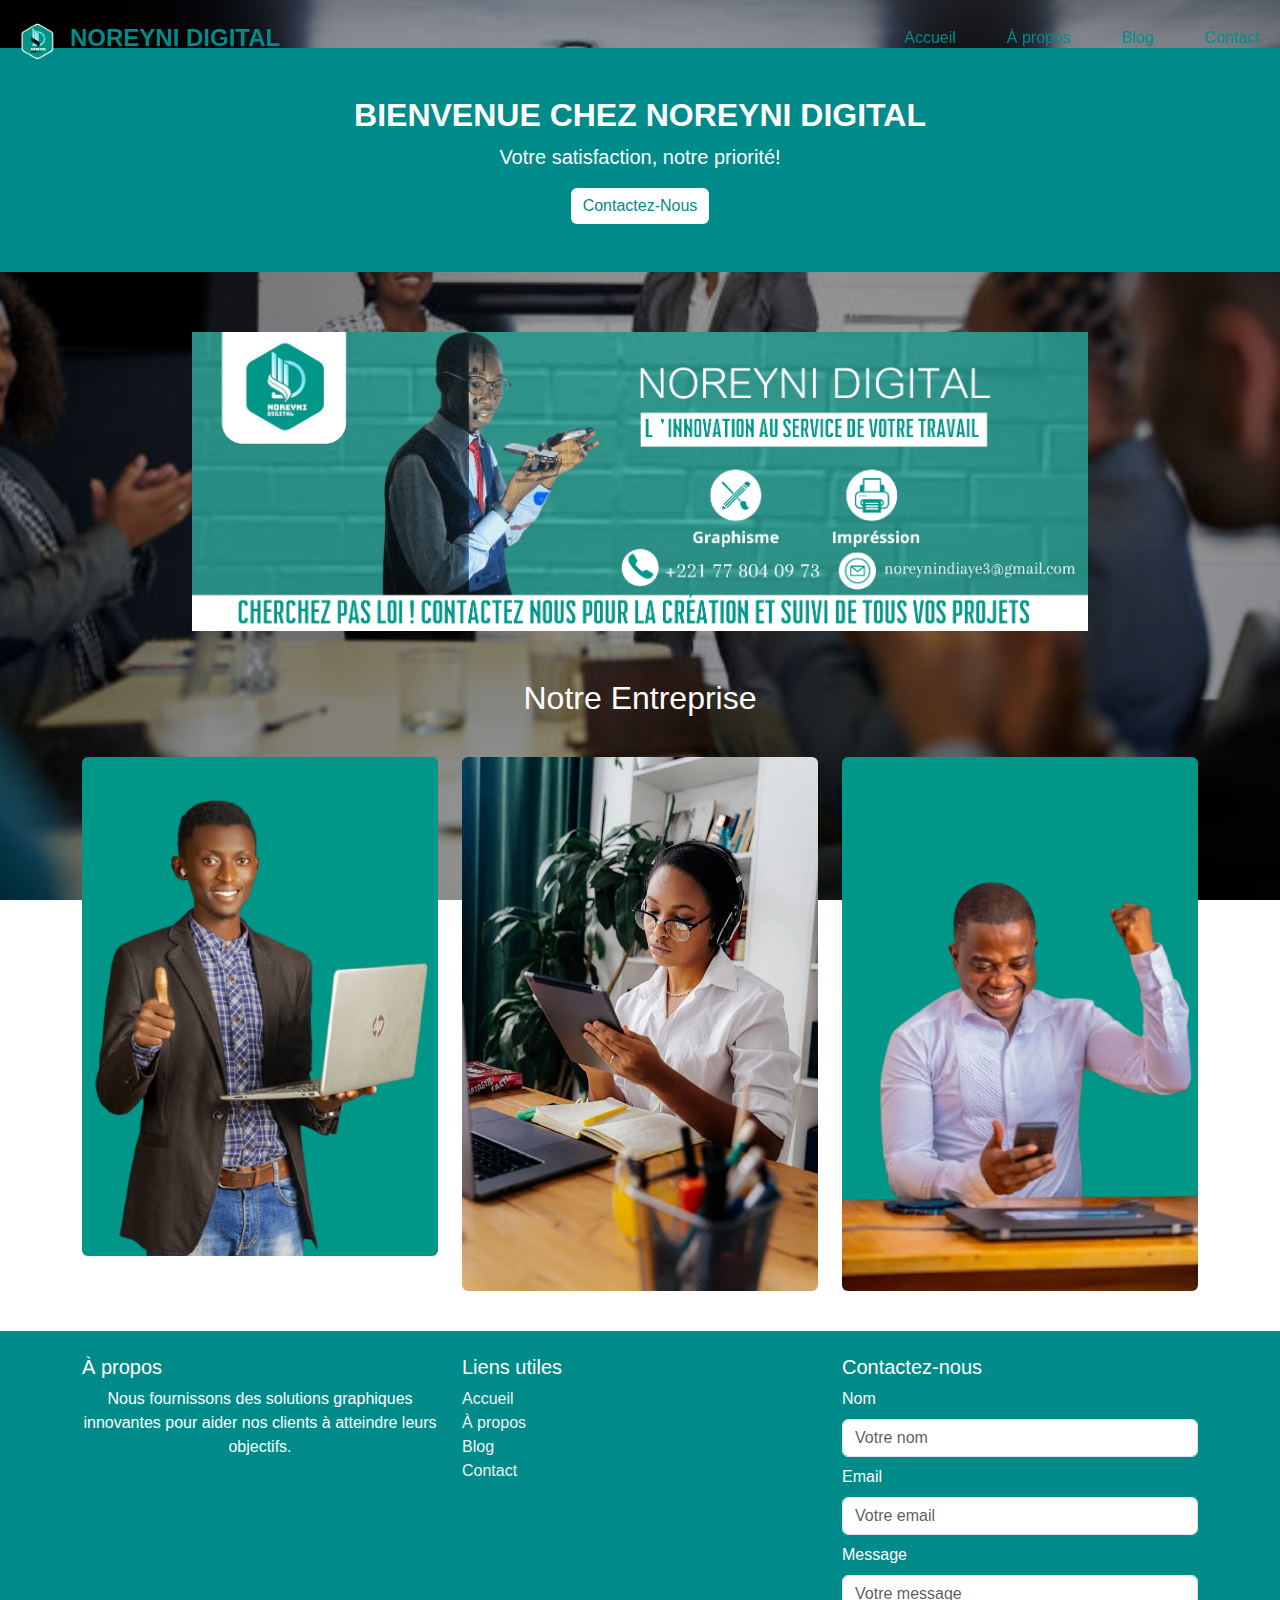
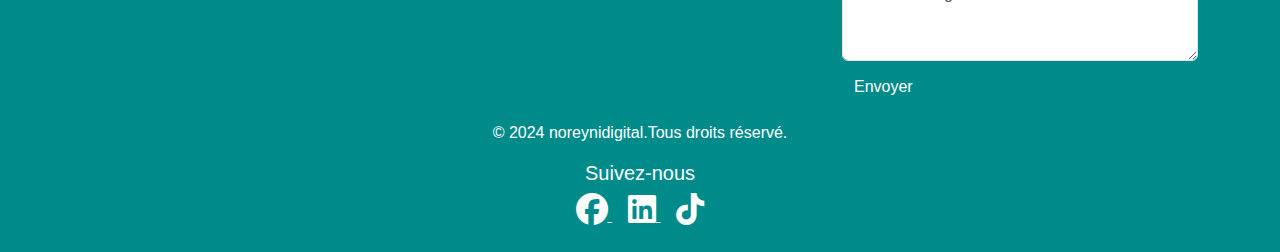
<file: index.html>
<!DOCTYPE html>
<html lang="fr">

<head>
    <meta charset="UTF-8">
    <meta name="viewport" content="width=device-width, initial-scale=1.0">
    <title>NOREYNI DIGITAL</title>
    <link href="https://cdn.jsdelivr.net/npm/bootstrap@5.3.0/dist/css/bootstrap.min.css" rel="stylesheet">
    <link rel="stylesheet" href="style.css">
    <link href="https://cdnjs.cloudflare.com/ajax/libs/font-awesome/6.5.0/css/all.min.css" rel="stylesheet">

    <style>
        :root {
            --aqua: #00ffff;
            --aqua-dark: #008b8b;
        }

        body {
    font-family: 'Roboto', sans-serif;
    background: linear-gradient(rgba(0, 0, 0, 0.4), rgba(0, 0, 0, 0.4)), url('images/arriere plan.jpg');
    background-size: cover;
    background-position: center center;
    background-attachment: fixed;
    background-repeat: no-repeat;
    margin: 0;
    padding: 0;

        }

        .navbar {
            background-color: transparent !important;
            transition: background-color 0.3s ease-in-out;
        }

        .navbar.scrolled {
            background-color: var(--aqua) !important;
        }

        .navbar-brand {
            font-weight: bold;
            font-size: 1.5rem;
            color: var(--aqua-dark);
        }

        .nav-link {
            color: var(--aqua-dark);
            font-weight: 500;
        }

        .nav-link:hover {
            color: var(--aqua);
        }

        .overview {
            background-color: var(--aqua-dark);
        }

        .btn-primary {
            background-color: var(--aqua-dark);
            border: none;
        }

        .btn-primary:hover {
            background-color: var(--aqua);
        }

        footer {
            background-color: var(--aqua-dark);
        }

        footer h5, footer p {
            color: white;
        }

        footer a {
            color: #f1f1f1;
        }

        footer a:hover {
            color: var(--aqua);
        }

        .btn-light {
            background-color: white;
            color: var(--aqua-dark);
            border: none;
        }

        .btn-light:hover {
            background-color: var(--aqua);
            color: white;
        }
    </style>
</head>

<body>
   <!-- Navbar -->
   <header>
    <nav class="navbar navbar-expand-lg fixed-top">
        <div class="container-fluid">
            <a class="navbar-brand d-flex align-items-center" href="#">
                <img src="images/logo.png" alt="Logo" width="50px" height="50px" class="me-2">
                NOREYNI DIGITAL
            </a>
            <button class="navbar-toggler" type="button" data-bs-toggle="collapse" data-bs-target="#navbarNav" aria-controls="navbarNav" aria-expanded="false" aria-label="Toggle navigation">
                <span class="navbar-toggler-icon"></span>
            </button>
            <div class="collapse navbar-collapse" id="navbarNav">
                <ul class="navbar-nav ms-auto">
                    <li class="nav-item"><a class="nav-link menu-button" href="index.html">Accueil</a></li>
                    <li class="nav-item"><a class="nav-link menu-button" href="A propos.html">À propos</a></li>
                    <li class="nav-item"><a class="nav-link menu-button " href="Blog.html">Blog</a></li>
                    <li class="nav-item"><a class="nav-link menu-button" href="Contact.html">Contact</a></li>
                
                </ul>
            </div>
        </div>
    </nav>
</header>

    <!-- Hero Section -->
    <section class="overview text-white text-center py-5 mt-5">
        <div class="container">
            <h1 class="title">Bienvenue chez NOREYNI DIGITAL</h1>
            <p class="lead">Votre satisfaction, notre priorité!</p>
            <div class="d-flex justify-content-center">
                
                <a href="Contact.html" class="btn btn-light">Contactez-Nous</a>
            </div>
        </div>
    </section>

    <!-- Image Promotionnelle -->
    <div class="text-center my-4">
        <img src="images/affiche.png" alt="Affiche" class="img-fluid" id="Monaffiche">
    </div>
<!-- Galerie d'images -->
<div class="container my-4">
    <br><h2 class="text-center mb-3" style="color: white;">Notre Entreprise</h2><br>
    <div class="row">
        <div class="col-md-4 mb-3">
            <img src="images/projet1.jpeg" class="img-fluid rounded" alt="Projet 1">
        </div>
        <div class="col-md-4 mb-3">
            <img src="images/projet2.jpeg" class="img-fluid rounded" alt="Projet 2">
        </div>
        <div class="col-md-4 mb-3">
            <img src="images/projet3.jpeg" class="img-fluid rounded" alt="Projet 3">
        </div>
    </div>
</div>



    <!-- Footer with Contact Form -->
    <footer class="text-white py-4">
        <div class="container">
            <div class="row">
                <!-- About Section -->
                <div class="col-md-4">
                    <h5>À propos</h5>
                    <p>Nous fournissons des solutions graphiques innovantes pour aider nos clients à atteindre leurs objectifs.</p>
                </div>
                <!-- Quick Links -->
                <div class="col-md-4">
                    <h5>Liens utiles</h5>
                    <ul class="list-unstyled">
                        <li><a href="index.html">Accueil</a></li>
                        <li><a href="A propos.html">À propos</a></li>
                        <li><a href="Blog.html">Blog</a></li>
                        <li><a href="Contact.html">Contact</a></li>
                    </ul>
                </div>
                <!-- Contact Form -->
                <div class="col-md-4">
                    <h5>Contactez-nous</h5>
                    <form>
                        <div class="mb-2">
                            <label for="name" class="form-label">Nom</label>
                            <input type="text" class="form-control" id="name" placeholder="Votre nom" required>
                        </div>
                        <div class="mb-2">
                            <label for="email" class="form-label">Email</label>
                            <input type="email" class="form-control" id="email" placeholder="Votre email" required>
                        </div>
                        <div class="mb-2">
                            <label for="message" class="form-label">Message</label>
                            <textarea class="form-control" id="message" rows="3" placeholder="Votre message" required></textarea>
                        </div>
                        <button type="submit" class="btn btn-primary">Envoyer</button>
                    </form>
                </div>
            </div>
            <div class="text-center mt-3">
                <p>&copy; 2024 noreynidigital.Tous droits réservé.</p>
            </div>
        </div>
        <div class="text-center mt-3">
            <h5>Suivez-nous</h5>
            <a href="" target="_blank" class="text-white me-3">
                <i class="fab fa-facebook fa-2x"></i>
            </a>
            <a href="htage%3Ad_flagship3_profile_view_base_contact_details%3BSqnJW4X5SdiFDeKZNvhA9A%3D%3D" target="_blank" class="text-white me-3">
                <i class="fab fa-linkedin fa-2x"></i>
            </a>
            <a href="https://www.tiktok.com/@noreyni528?_t=8rTBd1y81hf&_r=1" target="_blank" class="text-white">
                <i class="fab fa-tiktok fa-2x"></i>
            </a>
        </div>
        
        
    </footer>

    <script src="https://cdn.jsdelivr.net/npm/bootstrap@5.3.0/dist/js/bootstrap.bundle.min.js"></script>
    <script>
        // Change navbar background on scroll
        window.addEventListener('scroll', function () {
            const navbar = document.querySelector('.navbar');
            if (window.scrollY > 50) {
                navbar.classList.add('scrolled');
            } else {
                navbar.classList.remove('scrolled');
            }
        });
    </script>
</body>

</html>
</file>
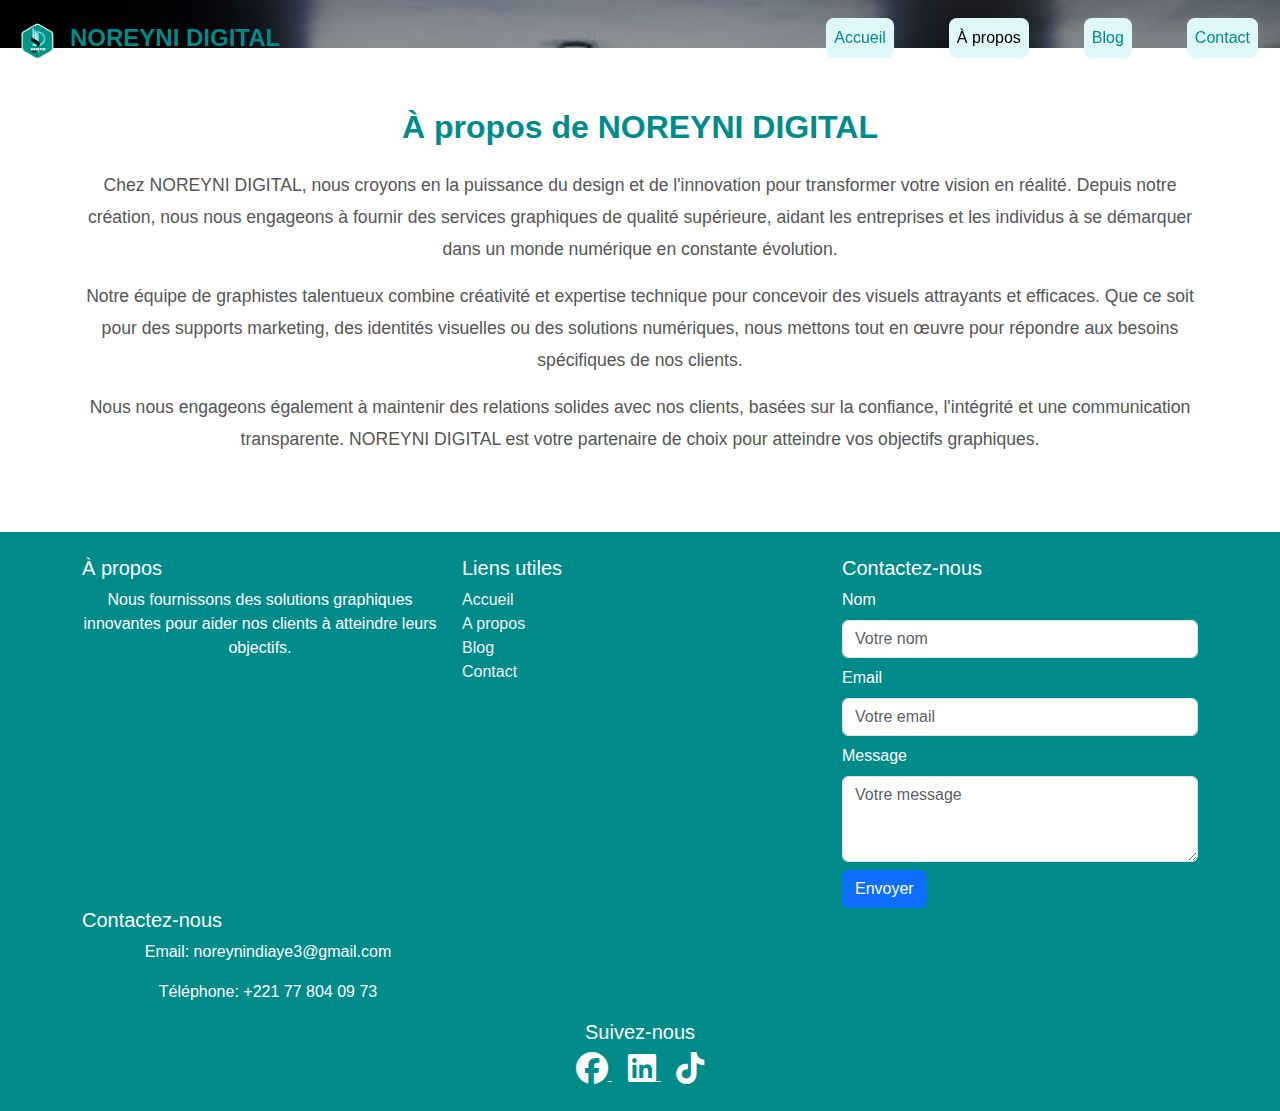
<file: A propos.html>
<!DOCTYPE html>
<html lang="fr">

<head>
    <meta charset="UTF-8">
    <meta name="viewport" content="width=device-width, initial-scale=1.0">
    <title>À propos - NOREYNI DIGITAL</title>
    <link href="https://cdn.jsdelivr.net/npm/bootstrap@5.3.0/dist/css/bootstrap.min.css" rel="stylesheet">
    <link rel="stylesheet" href="style.css">
    <link href="https://cdnjs.cloudflare.com/ajax/libs/font-awesome/6.5.0/css/all.min.css" rel="stylesheet">
    <style>
        :root {
            --aqua: #00ffff;
            --aqua-dark: #008b8b;
        }

     
        body {
    font-family: 'Roboto', sans-serif;
    background: linear-gradient(rgba(0, 0, 0, 0.4), rgba(0, 0, 0, 0.4)), url('images/arriere plan.jpg');
    background-size: cover;
    background-position: center center;
    background-attachment: fixed;
    background-repeat: no-repeat;
    margin: 0;
    padding: 0;

        }

        .navbar {
            background-color: transparent !important;
            transition: background-color 0.3s ease-in-out;
        }

        .navbar.scrolled {
            background-color: var(--aqua) !important;
        }

        .navbar-brand {
            font-weight: bold;
            font-size: 1.5rem;
            color: var(--aqua-dark);
        }

        .nav-link {
            color: var(--aqua-dark);
            font-weight: 500;
        }

        .nav-link:hover {
            color: var(--aqua);
        }

        .menu-button {
            margin: 0 10px;
            padding: 8px 15px;
            background-color: #e0f7fa;
            border-radius: 8px;
            transition: background-color 0.3s ease;
        }

        .menu-button:hover {
            background-color: var(--aqua-dark);
            color: white !important;
        }

        .about-section {
            background-color: white;
            padding: 60px 0;
        }

        .about-title {
            color: var(--aqua-dark);
            font-size: 2rem;
            font-weight: bold;
        }

        .about-text {
            font-size: 1.1rem;
            line-height: 1.8;
            color: #555;
        }

        footer {
            background-color: var(--aqua-dark);
        }

        footer h5, footer p {
            color: white;
        }

        footer a {
            color: #f1f1f1;
        }

        footer a:hover {
            color: var(--aqua);
        }
    </style>
</head>

<body>
    <!-- Navbar -->
    <header>
        <nav class="navbar navbar-expand-lg fixed-top">
            <div class="container-fluid">
                <a class="navbar-brand d-flex align-items-center" href="#">
                    <img src="images/logo.png" alt="Logo" width="50px" height="50px" class="me-2">
                    NOREYNI DIGITAL
                </a>
                <button class="navbar-toggler" type="button" data-bs-toggle="collapse" data-bs-target="#navbarNav" aria-controls="navbarNav" aria-expanded="false" aria-label="Toggle navigation">
                    <span class="navbar-toggler-icon"></span>
                </button>
                <div class="collapse navbar-collapse" id="navbarNav">
                    <ul class="navbar-nav ms-auto">
                        <li class="nav-item"><a class="nav-link menu-button" href="index.html">Accueil</a></li>
                        <li class="nav-item"><a class="nav-link menu-button active" href="A propos.html">À propos</a></li>
                        <li class="nav-item"><a class="nav-link menu-button" href="Blog.html">Blog</a></li>
                        <li class="nav-item"><a class="nav-link menu-button" href="Contact.html">Contact</a></li>
                       
                    </ul>
                </div>
            </div>
        </nav>
    </header>

    <!-- About Section -->
    <section class="about-section mt-5">
        <div class="container">
            <h2 class="text-center about-title">À propos de NOREYNI DIGITAL</h2>
            <p class="about-text mt-4">
                Chez NOREYNI DIGITAL, nous croyons en la puissance du design et de l'innovation pour transformer votre vision en réalité. 
                Depuis notre création, nous nous engageons à fournir des services graphiques de qualité supérieure, 
                aidant les entreprises et les individus à se démarquer dans un monde numérique en constante évolution.
            </p>
            <p class="about-text">
                Notre équipe de graphistes talentueux combine créativité et expertise technique pour concevoir des visuels attrayants et efficaces. 
                Que ce soit pour des supports marketing, des identités visuelles ou des solutions numériques, nous mettons tout en œuvre 
                pour répondre aux besoins spécifiques de nos clients.
            </p>
            <p class="about-text">
                Nous nous engageons également à maintenir des relations solides avec nos clients, 
                basées sur la confiance, l'intégrité et une communication transparente. NOREYNI DIGITAL est votre partenaire de choix pour atteindre vos objectifs graphiques.
            </p>
        </div>
    </section>

    <!-- Footer -->
    <footer class="text-white py-4">
        <div class="container">
            <div class="row">
                <!-- About Section in Footer -->
                <div class="col-md-4">
                    <h5>À propos</h5>
                    <p>Nous fournissons des solutions graphiques innovantes pour aider nos clients à atteindre leurs objectifs.</p>
                </div>
                <!-- Quick Links -->
                <div class="col-md-4">
                    <h5>Liens utiles</h5>
                    <ul class="list-unstyled">
                        <li><a href="index.html">Accueil</a></li>
                        <a href="A propos.html">A propos</a><br>
                        <a href="Blog.html">Blog</a><br>
                        <a href="Contact.html">Contact</a>
                    </ul>
                </div>
                  <!-- Contact Form -->
                  <div class="col-md-4">
                    <h5>Contactez-nous</h5>
                    <form>
                        <div class="mb-2">
                            <label for="name" class="form-label">Nom</label>
                            <input type="text" class="form-control" id="name" placeholder="Votre nom" required>
                        </div>
                        <div class="mb-2">
                            <label for="email" class="form-label">Email</label>
                            <input type="email" class="form-control" id="email" placeholder="Votre email" required>
                        </div>
                        <div class="mb-2">
                            <label for="message" class="form-label">Message</label>
                            <textarea class="form-control" id="message" rows="3" placeholder="Votre message" required></textarea>
                        </div>
                        <button type="submit" class="btn btn-primary">Envoyer</button>
                    </form>
                </div>
            </div>
             <!-- Contact Section -->
             <div class="col-md-4">
                <h5>Contactez-nous</h5>
                <p>Email: noreynindiaye3@gmail.com</p>
                <p>Téléphone: +221 77 804 09 73</p>
            </div>
        </div>

        
           
                <div class="text-center mt-3">
                    <h5>Suivez-nous</h5>
                    <a href="" target="_blank" class="text-white me-3">
                        <i class="fab fa-facebook fa-2x"></i>
                    </a>
                    <a href="https://www.linkedin.com/in/ousmane-ndiaye-92aa86302?lipi=urn%3Ali%3Apage%3Ad_flagship3_profile_view_base_contact_details%3BSqnJW4X5SdiFDeKZNvhA9A%3D%3D" target="_blank" class="text-white me-3">
                        <i class="fab fa-linkedin fa-2x"></i>
                    </a>
                    <a href="https://www.tiktok.com/@VotreNomUtilisateurTikTok" target="_blank" class="text-white">
                        <i class="fab fa-tiktok fa-2x"></i>
                    </a>
                </div>
      
    </footer>

    <script src="https://cdn.jsdelivr.net/npm/bootstrap@5.3.0/dist/js/bootstrap.bundle.min.js"></script>
    <script>
        // Change navbar background on scroll
        window.addEventListener('scroll', function () {
            const navbar = document.querySelector('.navbar');
            if (window.scrollY > 50) {
                navbar.classList.add('scrolled');
            } else {
                navbar.classList.remove('scrolled');
            }
        });
    
    </script>
  
</body>

</html>
</file>
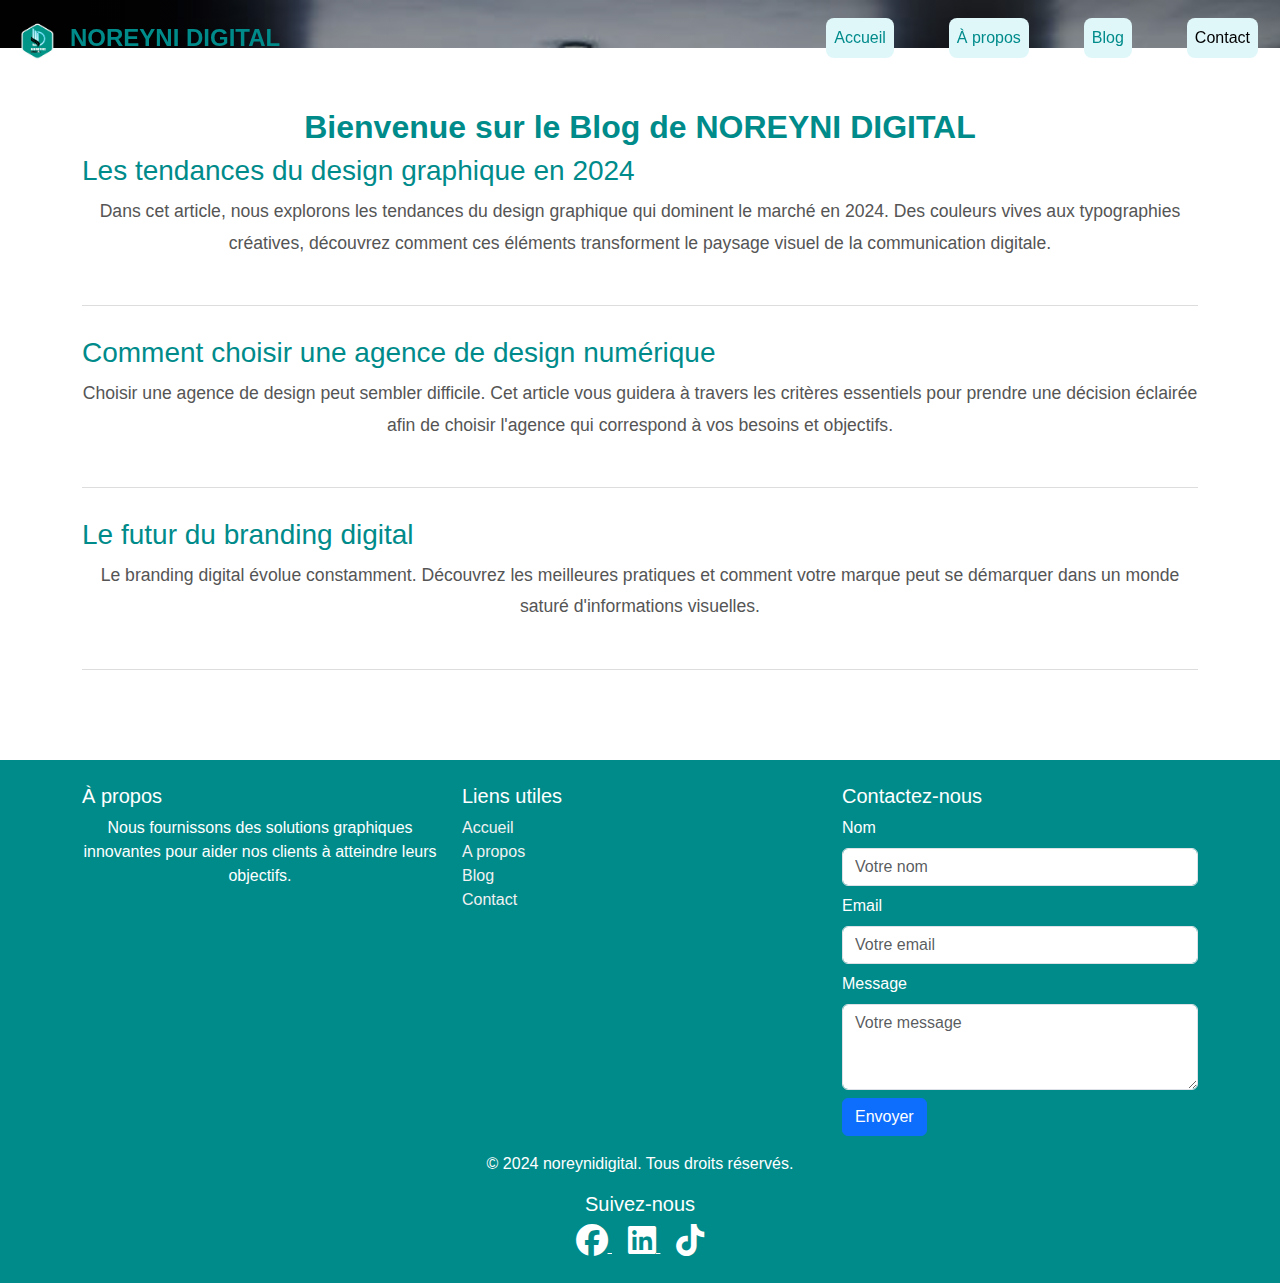
<file: Blog.html>
<!DOCTYPE html>
<html lang="fr">

<head>
    <meta charset="UTF-8">
    <meta name="viewport" content="width=device-width, initial-scale=1.0">
    <title>Blog - NOREYNI DIGITAL</title>
    <link href="https://cdn.jsdelivr.net/npm/bootstrap@5.3.0/dist/css/bootstrap.min.css" rel="stylesheet">
    <link rel="stylesheet" href="style.css">
    <link href="https://cdnjs.cloudflare.com/ajax/libs/font-awesome/6.5.0/css/all.min.css" rel="stylesheet">
    <style>
        :root {
            --aqua: #00ffff;
            --aqua-dark: #008b8b;
        }

  
        body {
    font-family: 'Roboto', sans-serif;
    background: linear-gradient(rgba(0, 0, 0, 0.4), rgba(0, 0, 0, 0.4)), url('images/arriere plan.jpg');
    background-size: cover;
    background-position: center center;
    background-attachment: fixed;
    background-repeat: no-repeat;
    margin: 0;
    padding: 0;

        }

        .navbar {
            background-color: transparent !important;
            transition: background-color 0.3s ease-in-out;
        }

        .navbar.scrolled {
            background-color: var(--aqua) !important;
        }

        .navbar-brand {
            font-weight: bold;
            font-size: 1.5rem;
            color: var(--aqua-dark);
        }

        .nav-link {
            color: var(--aqua-dark);
            font-weight: 500;
        }

        .nav-link:hover {
            color: var(--aqua);
        }

        .menu-button {
            margin: 0 10px;
            padding: 8px 15px;
            background-color: #e0f7fa;
            border-radius: 8px;
            transition: background-color 0.3s ease;
        }

        .menu-button:hover {
            background-color: var(--aqua-dark);
            color: white !important;
        }

        .blog-section {
            background-color: white;
            padding: 60px 0;
        }

        .blog-title {
            color: var(--aqua-dark);
            font-size: 2rem;
            font-weight: bold;
            text-align: center;
        }

        .blog-post {
            border-bottom: 1px solid #ddd;
            margin-bottom: 30px;
            padding-bottom: 30px;
        }

        .blog-post h3 {
            color: var(--aqua-dark);
        }

        .blog-post p {
            color: #555;
            font-size: 1.1rem;
            line-height: 1.8;
        }

        footer {
            background-color: var(--aqua-dark);
        }

        footer h5, footer p {
            color: white;
        }

        footer a {
            color: #f1f1f1;
        }

        footer a:hover {
            color: var(--aqua);
        }
    </style>
</head>

<body>
    <header>
        <nav class="navbar navbar-expand-lg fixed-top">
            <div class="container-fluid">
                <a class="navbar-brand d-flex align-items-center" href="#">
                    <img src="images/logo.png" alt="Logo" width="50px" height="50px" class="me-2">
                    NOREYNI DIGITAL
                </a>
                <button class="navbar-toggler" type="button" data-bs-toggle="collapse" data-bs-target="#navbarNav" aria-controls="navbarNav" aria-expanded="false" aria-label="Toggle navigation">
                    <span class="navbar-toggler-icon"></span>
                </button>
                <div class="collapse navbar-collapse" id="navbarNav">
                    <ul class="navbar-nav ms-auto">
                        <li class="nav-item"><a class="nav-link menu-button" href="index.html">Accueil</a></li>
                        <li class="nav-item"><a class="nav-link menu-button" href="A propos.html">À propos</a></li>
                        <li class="nav-item"><a class="nav-link menu-button" href="Blog.html">Blog</a></li>
                        <li class="nav-item"><a class="nav-link menu-button active" href="Contact.html">Contact</a></li>
                    
                    </ul>
                </div>
            </div>
        </nav>
    </header>

    <!-- Blog Section -->
    <section class="blog-section mt-5">
        <div class="container">
            <h2 class="blog-title">Bienvenue sur le Blog de NOREYNI DIGITAL</h2>

            <!-- Example Blog Post 1 -->
            <div class="blog-post">
                <h3>Les tendances du design graphique en 2024</h3>
                <p>
                    Dans cet article, nous explorons les tendances du design graphique qui dominent le marché en 2024. Des couleurs vives aux typographies créatives, découvrez comment ces éléments transforment le paysage visuel de la communication digitale.
                </p>
            </div>

            <!-- Example Blog Post 2 -->
            <div class="blog-post">
                <h3>Comment choisir une agence de design numérique</h3>
                <p>
                    Choisir une agence de design peut sembler difficile. Cet article vous guidera à travers les critères essentiels pour prendre une décision éclairée afin de choisir l'agence qui correspond à vos besoins et objectifs.
                </p>
            </div>

            <!-- Example Blog Post 3 -->
            <div class="blog-post">
                <h3>Le futur du branding digital</h3>
                <p>
                    Le branding digital évolue constamment. Découvrez les meilleures pratiques et comment votre marque peut se démarquer dans un monde saturé d'informations visuelles.
                </p>
            </div>
        </div>
    </section>

    <!-- Footer -->
    <footer class="text-white py-4">
        <div class="container">
            <div class="row">
                <!-- About Section in Footer -->
                <div class="col-md-4">
                    <h5>À propos</h5>
                    <p>Nous fournissons des solutions graphiques innovantes pour aider nos clients à atteindre leurs objectifs.</p>
                </div>
                <!-- Quick Links -->
                <div class="col-md-4">
                    <h5>Liens utiles</h5>
                    <ul class="list-unstyled">
                        <li><a href="index.html">Accueil</a></li>
                        <a href="A propos.html">A propos</a><br>
                        <a href="Blog.html">Blog</a><br>
                        <a href="Contact.html">Contact</a>
                       
                    </ul>
                </div>
                  <!-- Contact Form -->
                  <div class="col-md-4">
                    <h5>Contactez-nous</h5>
                    <form>
                        <div class="mb-2">
                            <label for="name" class="form-label">Nom</label>
                            <input type="text" class="form-control" id="name" placeholder="Votre nom" required>
                        </div>
                        <div class="mb-2">
                            <label for="email" class="form-label">Email</label>
                            <input type="email" class="form-control" id="email" placeholder="Votre email" required>
                        </div>
                        <div class="mb-2">
                            <label for="message" class="form-label">Message</label>
                            <textarea class="form-control" id="message" rows="3" placeholder="Votre message" required></textarea>
                        </div>
                        <button type="submit" class="btn btn-primary">Envoyer</button>
                    </form>
                </div>
            </div>
               
            <div class="text-center mt-3">
                <p>&copy; 2024 noreynidigital. Tous droits réservés.</p>
            </div>
        </div>

        <div class="text-center mt-3">
            <h5>Suivez-nous</h5>
            <a href="" target="_blank" class="text-white me-3">
                <i class="fab fa-facebook fa-2x"></i>
            </a>
            <a href="https://www.linkedin.com/in/ousmane-ndiaye-92aa86302?lipi=urn%3Ali%3Apage%3Ad_flagship3_profile_view_base_contact_details%3BSqnJW4X5SdiFDeKZNvhA9A%3D%3D" target="_blank" class="text-white me-3">
                <i class="fab fa-linkedin fa-2x"></i>
            </a>
            <a href="https://www.tiktok.com/@VotreNomUtilisateurTikTok" target="_blank" class="text-white">
                <i class="fab fa-tiktok fa-2x"></i>
            </a>
        </div>
       
    </footer>

    <script src="https://cdn.jsdelivr.net/npm/bootstrap@5.3.0/dist/js/bootstrap.bundle.min.js"></script>
    <script>
        // Change navbar background on scroll
        window.addEventListener('scroll', function () {
            const navbar = document.querySelector('.navbar');
            if (window.scrollY > 50) {
                navbar.classList.add('scrolled');
            } else {
                navbar.classList.remove('scrolled');
            }
        });
    </script>
</body>

</html>
</file>
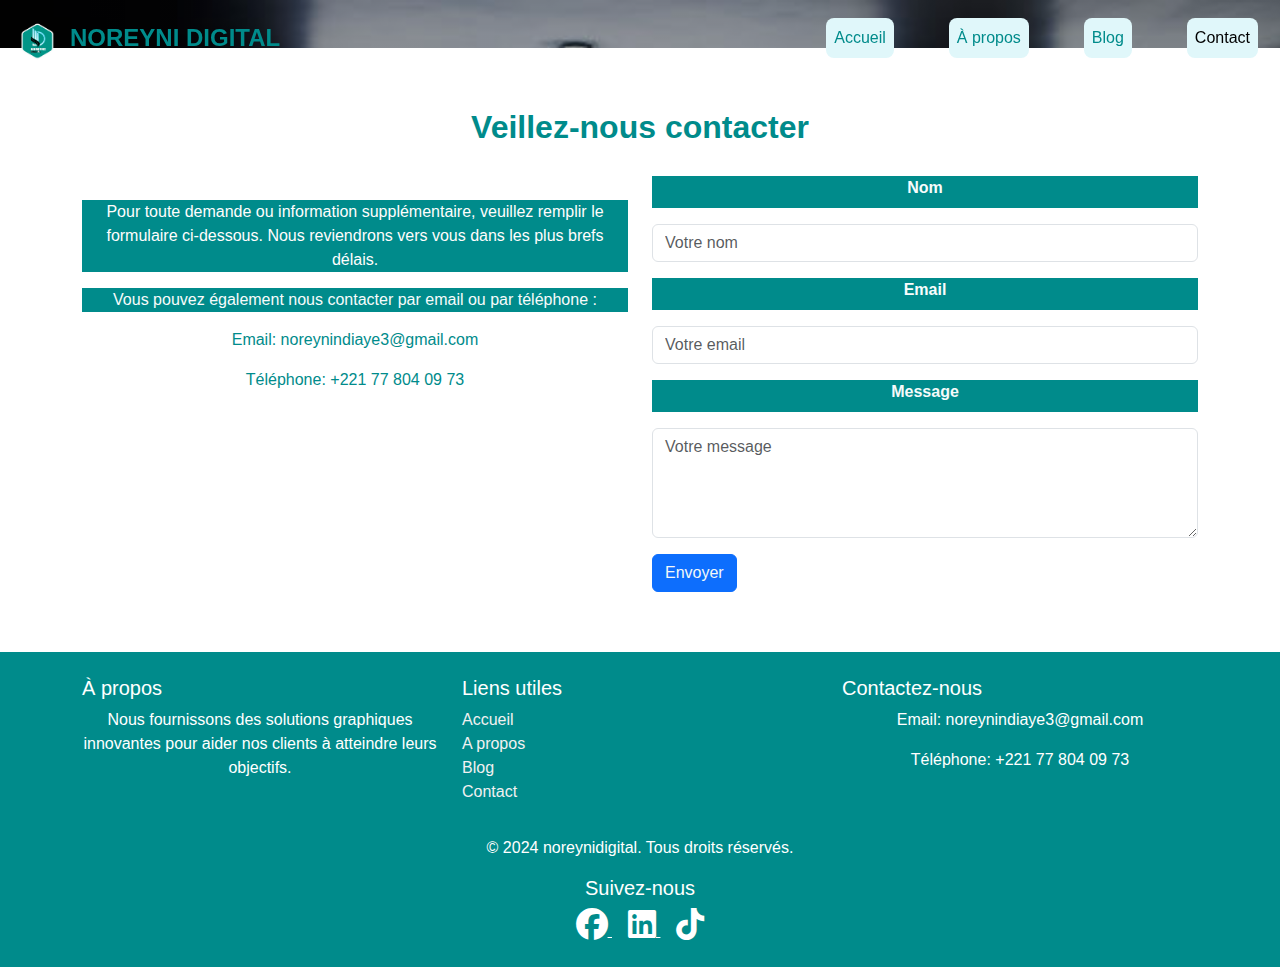
<file: Contact.html>
<!DOCTYPE html>
<html lang="fr">

<head>
    <meta charset="UTF-8">
    <meta name="viewport" content="width=device-width, initial-scale=1.0">
    <title>Contact - NOREYNI DIGITAL</title>
    <link href="https://cdn.jsdelivr.net/npm/bootstrap@5.3.0/dist/css/bootstrap.min.css" rel="stylesheet">
    <link rel="stylesheet" href="style.css">
    <link href="https://cdnjs.cloudflare.com/ajax/libs/font-awesome/6.5.0/css/all.min.css" rel="stylesheet">
    <style>
        :root {
            --aqua: #00ffff;
            --aqua-dark: #008b8b;
        }

     
        body {
    font-family: 'Roboto', sans-serif;
    background: linear-gradient(rgba(0, 0, 0, 0.4), rgba(0, 0, 0, 0.4)), url('images/arriere plan.jpg');
    background-size: cover;
    background-position: center center;
    background-attachment: fixed;
    background-repeat: no-repeat;
    margin: 0;
    padding: 0;

        }

        .navbar {
            background-color: transparent !important;
            transition: background-color 0.3s ease-in-out;
        }

        .navbar.scrolled {
            background-color: var(--aqua) !important;
        }

        .navbar-brand {
            font-weight: bold;
            font-size: 1.5rem;
            color: var(--aqua-dark);
        }

        .nav-link {
            color: var(--aqua-dark);
            font-weight: 500;
        }

        .nav-link:hover {
            color: var(--aqua);
        }

        .menu-button {
            margin: 0 10px;
            padding: 8px 15px;
            background-color: #e0f7fa;
            border-radius: 8px;
            transition: background-color 0.3s ease;
        }

        .menu-button:hover {
            background-color: var(--aqua-dark);
            color: white !important;
        }

        .contact-section {
            background-color: white;
            padding: 60px 0;
        }

        .contact-title {
            color: var(--aqua-dark);
            font-size: 2rem;
            font-weight: bold;
            text-align: center;
            margin-bottom: 30px;
        }

        .contact-form .form-label {
            font-weight: bold;
        }

        footer {
            background-color: var(--aqua-dark);
        }

        footer h5, footer p {
            color: white;
        }

        footer a {
            color: #f1f1f1;
        }

        footer a:hover {
            color: var(--aqua);
        }
    </style>

    
</head>

<body>
    <!-- Navbar -->
    <header>
        <nav class="navbar navbar-expand-lg fixed-top">
            <div class="container-fluid">
                <a class="navbar-brand d-flex align-items-center" href="#">
                    <img src="images/logo.png" alt="Logo" width="50px" height="50px" class="me-2">
                    NOREYNI DIGITAL
                </a>
                <button class="navbar-toggler" type="button" data-bs-toggle="collapse" data-bs-target="#navbarNav" aria-controls="navbarNav" aria-expanded="false" aria-label="Toggle navigation">
                    <span class="navbar-toggler-icon"></span>
                </button>
                <div class="collapse navbar-collapse" id="navbarNav">
                    <ul class="navbar-nav ms-auto">
                        <li class="nav-item"><a class="nav-link menu-button" href="index.html">Accueil</a></li>
                        <li class="nav-item"><a class="nav-link menu-button" href="A propos.html">À propos</a></li>
                        <li class="nav-item"><a class="nav-link menu-button" href="Blog.html">Blog</a></li>
                        <li class="nav-item"><a class="nav-link menu-button active" href="Contact.html">Contact</a></li>
                    
                    </ul>
                </div>
            </div>
        </nav>
    </header>

    <!-- Contact Section -->
    <section class="contact-section mt-5">
        <div class="container">
            <h2 class="contact-title">Veillez-nous contacter</h2>
            

            <div class="row">
                <div class="col-md-6">
                    <br><p style="color: rgb(255, 253, 253); background-color: #008b8b;">Pour toute demande ou information supplémentaire, veuillez remplir le formulaire ci-dessous. Nous reviendrons vers vous dans les plus brefs délais.</p>
                    <p style="color: #f7fbfb; background-color: #008b8b;">Vous pouvez également nous contacter par email ou par téléphone :</p>
                    <p style="color: #008b8b;">Email: noreynindiaye3@gmail.com</p>
                    <p style="color: #008b8b;">Téléphone: +221 77 804 09 73</p>
                    <br>
                </div>
                
                
                <div class="col-md-6">
                    <form class="contact-form">
                        <div class="mb-3">
                           <p style="background-color: #008b8b;"> <label for="name" class="form-label" style="color: #f7fcfc;">Nom</label></p>
                            <input type="text" class="form-control" id="name" placeholder="Votre nom" required>
                        </div>
                        <div class="mb-3">
                            <p style="background-color: #008b8b;"><label for="email" class="form-label" style="color: #f9fdfd;">Email</label></p>
                            <input type="email" class="form-control" id="email" placeholder="Votre email" required>
                        </div>
                       
                        <div class="mb-3">
                           <p style="background-color: #008b8b;"> <label for="message" class="form-label" style="color: #f5fafa;">Message</label></p>
                            <textarea class="form-control" id="message" rows="4" placeholder="Votre message" required></textarea>
                        </div>
                        <button type="submit" class="btn btn-primary" style="color: #f3f8f8;">Envoyer</button>
                    </form>
                </div>
            </div>
        </div>
    </section>

    <!-- Footer -->
    <footer class="text-white py-4">
        <div class="container">
            <div class="row">
                <!-- About Section in Footer -->
                <div class="col-md-4">
                    <h5>À propos</h5>
                    <p>Nous fournissons des solutions graphiques innovantes pour aider nos clients à atteindre leurs objectifs.</p>
                </div>
                <!-- Quick Links -->
                <div class="col-md-4">
                    <h5>Liens utiles</h5>
                    <ul class="list-unstyled">
                        <li><a href="index.html">Accueil</a></li>
                        <a href="A propos.html">A propos</a><br>
                        <a href="Blog.html">Blog</a><br>
                        <a href="Contact.html">Contact</a>
                    </ul>
                </div>
                <!-- Contact Section -->
                <div class="col-md-4">
                    <h5>Contactez-nous</h5>
                    <p>Email: noreynindiaye3@gmail.com</p>
                    <p>Téléphone: +221 77 804 09 73</p>
                </div>
            </div>
            <div class="text-center mt-3">
                <p>&copy; 2024 noreynidigital. Tous droits réservés.</p>
            </div>
        </div>
        <div class="text-center mt-3">
            <h5>Suivez-nous</h5>
            <a href="" target="_blank" class="text-white me-3">
                <i class="fab fa-facebook fa-2x"></i>
            </a>
            <a href="https://www.linkedin.com/in/ousmane-ndiaye-92aa86302?lipi=urn%3Ali%3Apage%3Ad_flagship3_profile_view_base_contact_details%3BSqnJW4X5SdiFDeKZNvhA9A%3D%3D" target="_blank" class="text-white me-3">
                <i class="fab fa-linkedin fa-2x"></i>
            </a>
            <a href="" target="_blank" class="text-white">
                <i class="fab fa-tiktok fa-2x"></i>
            </a>
        </div>
    </footer>

    <script src="https://cdn.jsdelivr.net/npm/bootstrap@5.3.0/dist/js/bootstrap.bundle.min.js"></script>
    <script>
        // Change navbar background on scroll
        window.addEventListener('scroll', function () {
            const navbar = document.querySelector('.navbar');
            if (window.scrollY > 50) {
                navbar.classList.add('scrolled');
            } else {
                navbar.classList.remove('scrolled');
            }
        });
    </script>
</body>

</html>
</file>
<file: style.css>
header, nav ul{
    display: flex; 
           
}

nav{
    position: absolute;
    top: 0%;
    left: 60%   ;
}
nav, ul li {       
    list-style: none;

}
nav, ul{
    gap: 35px;
}

nav, ul a {       
    text-decoration: none;
    color: black;
    justify-content: right;

}

.bnt-login{
    background-color: green;
    padding: 5px  15px;
    border-radius: 5px;
}
.bnt-login{
    color: white;
}
.overview{
   background-color: rgb(13, 203, 184);
    display: flex;
    justify-content: center;
    align-items: center;
    margin-bottom: 60px;
}
#Monaffiche{
    width: 70%;
    height: 70%;
 
}

.overview.contenair{
width: 60%;
min-width: 400%;
max-width: 600%;
text-align: center;
color: white;
}
.title{
    font-size: 2rem;
    font-weight: 600;
    text-transform: uppercase;
}

h1{
    color: white;
}
p{
    text-align: center;
    color: white;
}
.mere{
    display: flex;
}
.partiedroite{
    justify-content: center;
    align-items: center;
    text-align: center;
    margin-top: 10px;
}

.partiegauche{
    justify-content: center;
    align-items: center;
    text-align: center;
    margin-top: 10px;
}

#h11{
    


    
}
</file>
